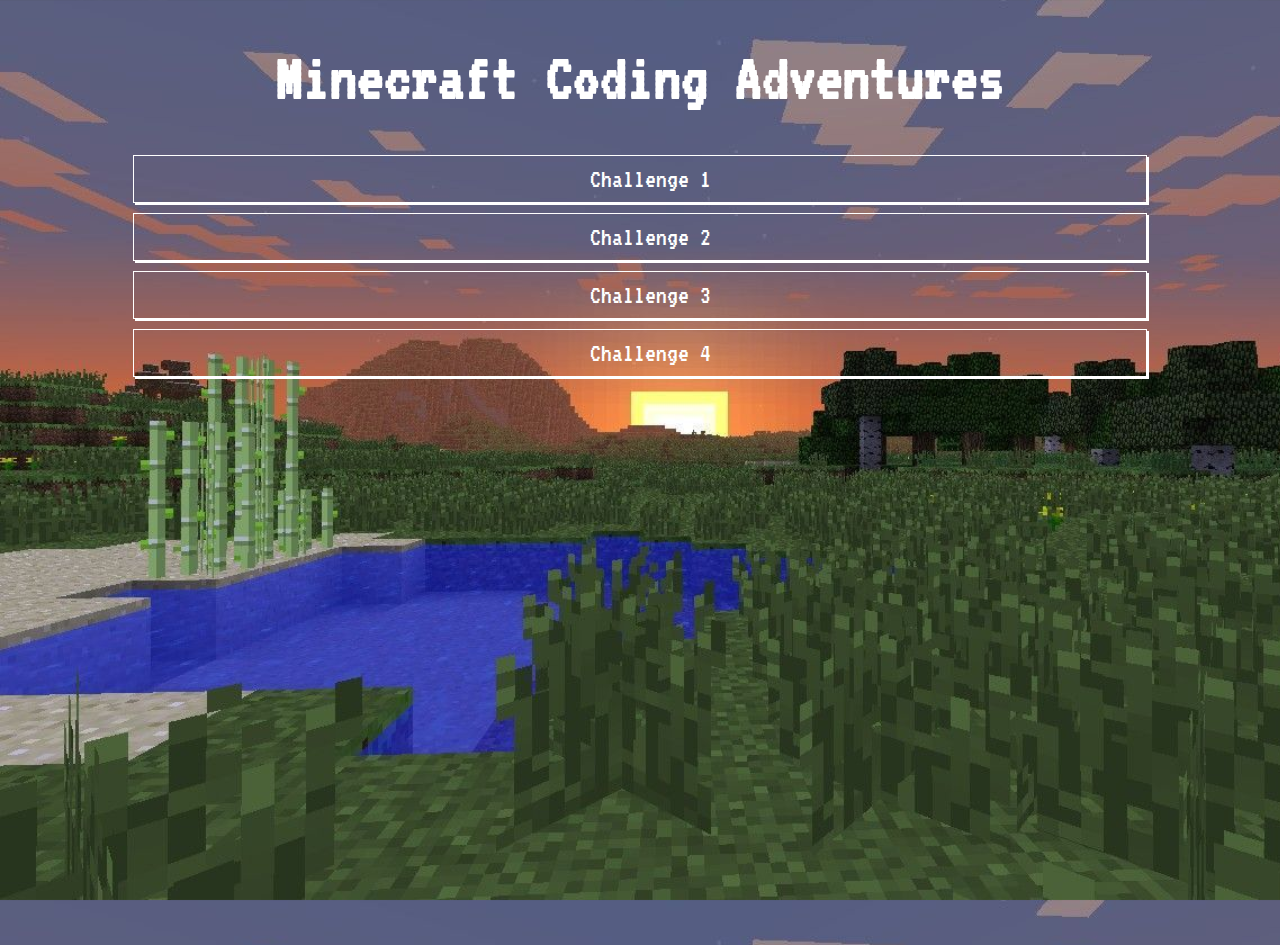
<file: index.html>
<!DOCTYPE html>
<html>
    <head>
        <title>Minecraft Coding Adventures</title>
        <meta name="description" content="STEM League program friday coding adventures" />
        <meta name="author" content="Elisa Truong" />

        <link href="https://fonts.googleapis.com/css2?family=VT323&display=swap" rel="stylesheet">
        <link href="./style.css" rel="stylesheet" />
    </head>
    <body id="index">
        <h1>Minecraft Coding Adventures</h1>
        <ul>
            <li><a href="./challenge-1/challenge-1.html">Challenge 1</a></li>
            <li><a href="./challenge-2/challenge-2.html">Challenge 2</a></li>
            <li><a href="./challenge-3/challenge-3.html">Challenge 3</a></li>
            <li><a href="./challenge-4/challenge-4.html">Challenge 4</a></li>
        </ul>
    </body>
</html>
</file>
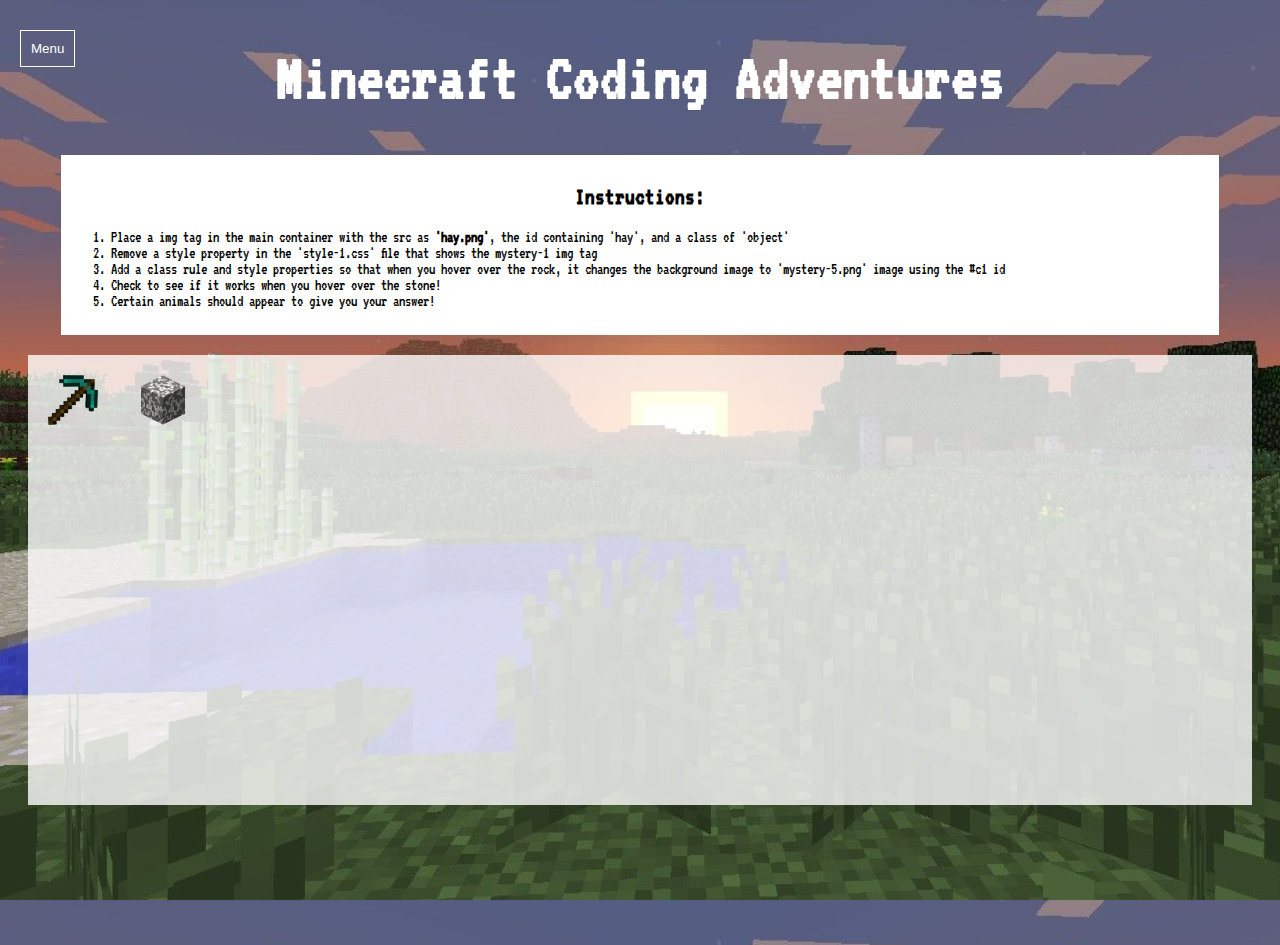
<file: challenge-1/challenge-1.html>
<!DOCTYPE html>
<html>
    <head>
        <title>Minecraft Coding Adventures</title>
        <meta name="description" content="STEM League program friday coding adventures" />
        <meta name="author" content="Elisa Truong" />

        <link href="https://fonts.googleapis.com/css2?family=VT323&display=swap" rel="stylesheet">
        <link href="../style.css" rel="stylesheet" />
        <link href="./style-1.css" rel="stylesheet" />
    </head>
    <body id="c1">
        <button class="tl-btn"><a href="../index.html">Menu</a></button>
        <h1>Minecraft Coding Adventures</h1>
        <div id="instructions">
            <h2>Instructions:</h2>
            <ol>
                <li>
                    Place a img tag in the main container with the src as 
                    <span class="bold">'hay.png'</span>, 
                    the id containing 'hay', and a class of 'object'
                </li>
                <li>
                    Remove a style property in the 'style-1.css' file that shows the mystery-1 img tag
                </li>
                <li>
                    Add a class rule and style properties so that when you hover over the rock, it changes
                    the background image to 'mystery-5.png' image using the #c1 id
                </li>
                <li>Check to see if it works when you hover over the stone!</li>
                <li>Certain animals should appear to give you your answer!</li>
            </ol>
        </div>
        <main>
            <img id="mystery-1" class="object" src="./img/mystery-1.png" alt="mystery">
            <img id="mystery-2" class="object" src="./img/mystery-2.png" alt="mystery">
            <div id="mystery-3" class="object rock">&nbsp;</div>
        </main>

        <!-- JavaScript files: -->
        <script src="../admin/admin-1.js"></script>
    </body>
</html>
</file>
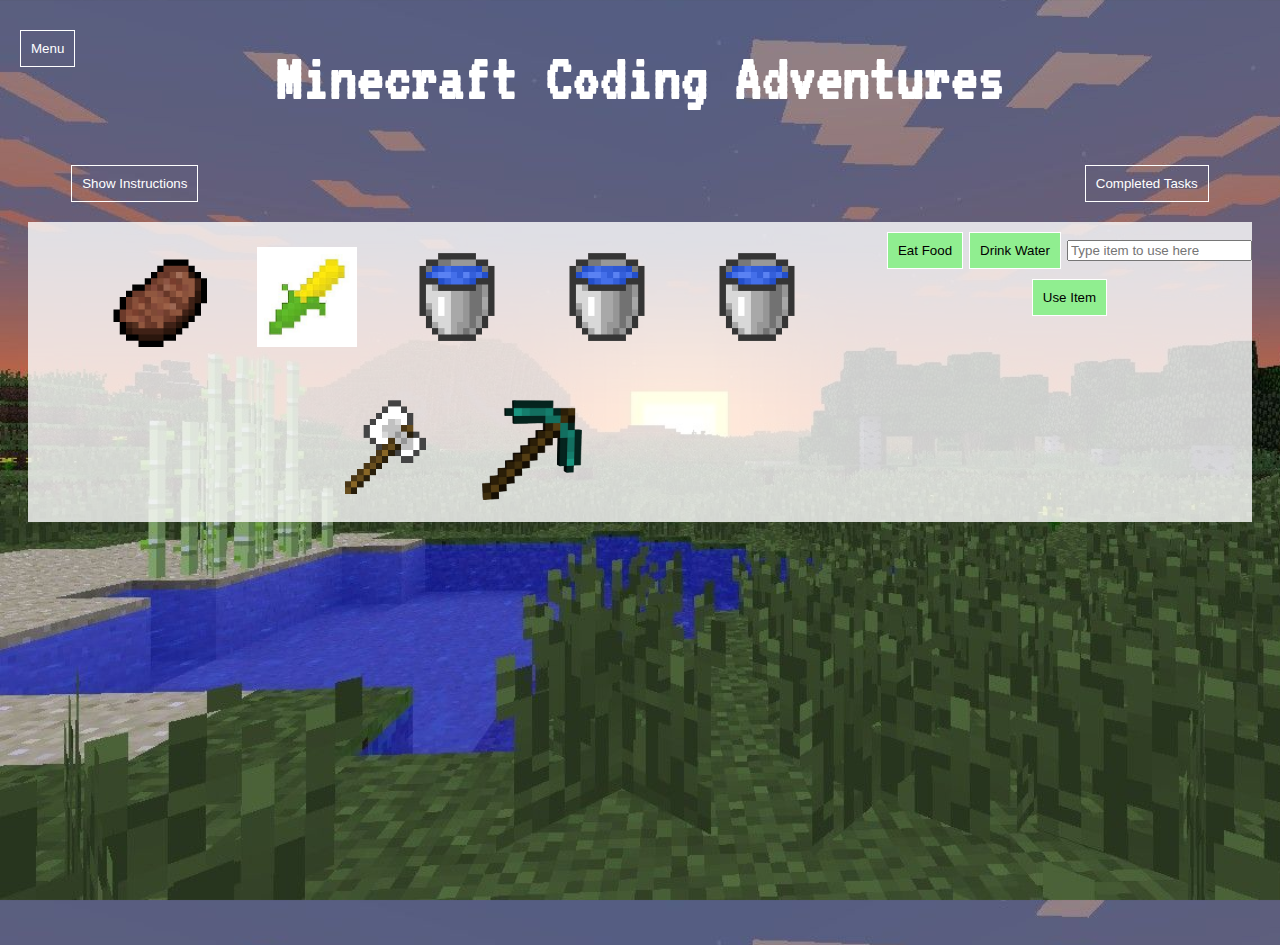
<file: challenge-2/challenge-2.html>
<!DOCTYPE html>
<html>
    <head>
        <title>Minecraft Coding Adventures</title>
        <meta name="description" content="STEM League program friday coding adventures" />
        <meta name="author" content="Elisa Truong" />

        <link href="https://fonts.googleapis.com/css2?family=VT323&display=swap" rel="stylesheet">
        <link href="../style.css" rel="stylesheet" />
        <link href="./style-2.css" rel="stylesheet" />
    </head>
    <body id="c2">
        <button class="tl-btn"><a href="../index.html">Menu</a></button>
        <h1>Minecraft Coding Adventures</h1>
        <div class="func-controls">
            <button id="show-instruct">Show Instructions</button>
            <button id="complete-btn">Completed Tasks</button>
        </div>
        <div class="flex">
            <div id="instructions" class="hidden">
                <h2>Instructions:</h2>
                <p>Altering only the challenge-2.js file (DO NOT ALTER the HTML OR CSS) do the following:</p>
                <ol>
                    <li>
                        Using only JavaScript, create the following img DOM elements adding the class .item
                        and attach it to the #backpack:
                        <ul>
                            <li>1 Meat (using steak.png and add the class food)</li>
                            <li>1 Corn (using corn.jpg and add the class food)</li>
                            <li>3 Waterbuckets (using water.png and add the class water)</li>
                            <li>1 Axe (using axe.png and setting the id to axe)</li>
                            <li>1 pickaxe (using pick.png and setting the id to pick)</li>
                        </ul>
                    </li>
                    <li>
                        In the JS, create an on click event listener for the #eat-btn that grabs and 
                        removes one of the elements in the #backpack with the class .food 
                    </li>
                    <li>
                        In the JS, create an on click event listener for the #drink-btn that grabs and 
                        removes one of the elements in the #backpack with the class .water 
                    </li>
                    <li>
                        <span class="bold">Challenge:</span> 
                        Create an on click event listener for the use item button that takes the value in the input and 
                        does the following depending on what is used:
                        <ul>
                            <li>If it's the pickaxe it adds a stone (stone.jpeg) into the #backpack with the class .stone</li>
                            <li>If it's the axe it adds wood (wood.gif) into the #backpack with the class .wood</li>
                        </ul>
                    </li>
                    <li>Click the Completed Task button to find your answer</li>
                </ol>
            </div>
            <main>
                <div id="backpack"></div>
                <div class="controls">
                    <button id="eat-btn">Eat Food</button>
                    <button id="drink-btn">Drink Water</button>
                    <input type="text" placeholder="Type item to use here" />
                    <button class="submit-btn">Use Item</button>
                </div>
            </main>
        </div>

        <!-- JavaScript files: -->
        <script src="../index.js"></script>
        <script src="../admin/admin-2.js"></script>
        <script src="challenge-2.js"></script>
    </body>
</html>
</file>
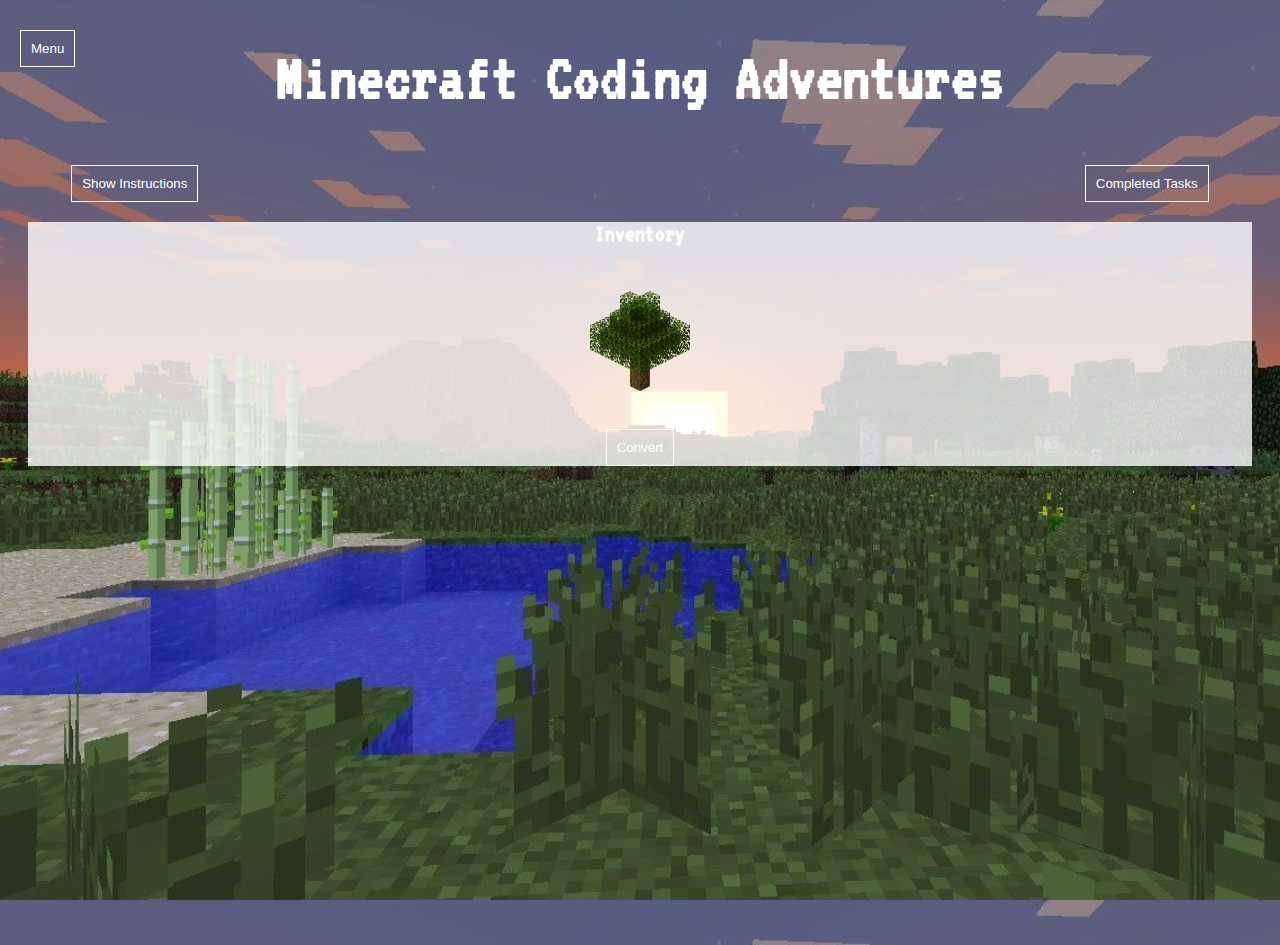
<file: challenge-3/challenge-3.html>
<!DOCTYPE html>
<html>
    <head>
        <title>Minecraft Coding Adventures</title>
        <meta name="description" content="STEM League program friday coding adventures" />
        <meta name="author" content="Elisa Truong" />

        <link href="https://fonts.googleapis.com/css2?family=VT323&display=swap" rel="stylesheet">
        <link href="../style.css" rel="stylesheet" />
        <link href="./style-3.css" rel="stylesheet" />
    </head>
    <body id="c3">
        <button class="tl-btn"><a href="../index.html">Menu</a></button>
        <h1>Minecraft Coding Adventures</h1>
        <div class="func-controls">
            <button id="show-instruct">Show Instructions</button>
            <button id="complete-btn">Completed Tasks</button>
        </div>
        <div class="flex">
            <div id="instructions" class="hidden">
                <h2>Instructions:</h2>
                <p>Altering only the challenge-3.js file (DO NOT ALTER the HTML OR CSS) do the following</p>
                <ol>
                    <li>
                        Make it so when you double tap on the tree, it creates 4 wood (wood.png) 
                        img DOM elements to #inventory with the following traits:
                        <ul>
                            <li>an alt attribute with the words "wood"</li>
                            <li>classes: wood and resource</li>
                            <li>on click event where it toggles the class selected (Try: node.classList.toggle('class'))</li>
                        </ul>
                    </li>
                    <li>
                        Create an on click event for the #convert-btn that does the following:
                        <ol>
                            <li>Removes one wood piece (hint: use query selector)</li>
                            <li>Increase the convertedWood variable by 1</li>
                            <li>
                                Check if the convertedWood variable is equal to 4, if it is, then
                                creates and append a sword div DOM element to #inventory
                            </li>
                            <li>
                                Note the sword should have the following traits:
                                <ul>
                                    <li>backgroundImage should be wooden-sword.png</li>
                                    <li>innerHTML should equal '<code>&nbsp</code>' with a semicolon (;) at the end</li>
                                    <li>id should be 'sword'</li>
                                    <li>should contain class 'resource' and 'background-styling'</li>
                                </ul>
                            </li>
                        </ol>
                    </li>
                    <li>Once you've completed your sword, and it is shown in your inventory. Click the completed task button</li>
                    <li>
                        Challenge!
                        <ol>
                            <li>Uncomment the select tag and option tag below</li>
                            <li>
                                Change where you set the backgroundImage of the sword div to be
                                dependent on the value of the dropdown #sword-type (using if/else)
                            </li>
                            <li>
                                Create an on change event listener for the #sword-type to change
                                the sword type in inventory to the sword-type user chosen value 
                            </li>
                        </ol>
                    </li>
                </ol>
            </div>
            <main>
                <h2>Inventory</h2>
                <div id="inventory">
                    <img class="tree resource" src="./img/tree.png" alt="mystery">
                </div>
                <button id="convert-btn">Convert</button>
                <!-- <select id="sword-type">
                    <option value="wood">Wooden</option>
                    <option value="stone">Stone</option>
                    <option value="gold">Gold</option>
                </select> -->
            </main>
        </div>

        <!-- JavaScript files: -->
        <script src="../index.js"></script>
        <script src="../admin/admin-3.js"></script>
        <script src="challenge-3.js"></script>
    </body>
</html>
</file>
<file: style.css>
html {
    height: 100%;
    width: 100%;
}

body {
    text-align: center;
    background-image: url('./img/background.jpg');
    background-size: cover;
    font-family: 'VT323', monospace;
    color: white;
    height: 100%;
}

h1 {
    font-size: 50pt;
}

.bold {
    font-weight: bold;
}

#index ul {
    list-style: none;
    font-size: 20pt;
    margin: 0;
    padding: 0;
}

#index li {
    border: 1px solid white;
    margin: 10px;
    box-shadow: 2px 2px white;
    width: 80%;
    margin-left: auto;
    margin-right: auto;
}

#index li:hover {
    background-color: olivedrab;
    color: black;
}

#index a {
    display: inline-block;
    padding: 10px;
    width: 100%;
    height: 100%;
}

a {
    color: white;
    text-decoration: none;
}

button {
    margin-top: 10px;
    background-color: transparent;
    color: white;
    padding: 10px;
    border: 1px solid white;
}

.tl-btn {
    position: absolute;
    left: 20px;
    top: 20px;
}

main {
    background-color: rgba(255, 255, 255, 0.8);
    height: 50%;
    margin: 20px;
}

#c1 main {
    display: flex;
}

#instructions {
    width: 90%;
    margin-left: auto;
    margin-right: auto;
    background-color: white;
    color: black;
    padding: 10px;
}

#instructions ul, #instructions ol {
    text-align: left;
}

.hidden {
    display: none;
}

.func-controls {
    display: flex;
    justify-content: space-between;
    width: 90%;
    margin-left: auto;
    margin-right: auto;
}
</file>
<file: challenge-1/style-1.css>
#c1 main {
    display: flex;
    flex-wrap: wrap;
}

#c1 main img:nth-child(1) {
    border: red 5px solid;
    padding: 10px;
    border-radius: 100px;
    display: none;
}

#c1 .object  {
    height: 50px;
    width: 50px;
    margin: 20px;
}

#c1 .mystery-3 {
    background-image: url('./img/mystery-3.png');
    background-size: contain;
    background-repeat: no-repeat;
}

#c1 .mystery-4 {
    background-image: url('./img/mystery-4.png');
    background-size: contain;
    background-repeat: no-repeat;
}

#c1 .mystery-5 {
    background-image: url('./img/mystery-5.png');
    background-size: contain;
    background-repeat: no-repeat;
}

#c1 .rock {
    background-image: url('./img/rock.png');
    background-size: contain;
    background-repeat: no-repeat;
}
</file>
<file: challenge-2/style-2.css>
#backpack {
    height: 300px;
}

#c2 main {
    display: flex;
    justify-content: center;
}

#c2 .controls {
    align-self: flex-start;
    margin-bottom: 10px;
}

#c2 .controls button {
    background-color: lightgreen;
    color: black;
}

.item {
    height: 100px;
    width: 100px;
    margin: 20px;
    padding: 5px;
}
</file>
<file: challenge-3/style-3.css>
.resource {
    height: 100px;
    width: 100px;
    margin: 20px;
    padding: 5px;
}

.selected {
    border: red 1px solid;
}
</file>
